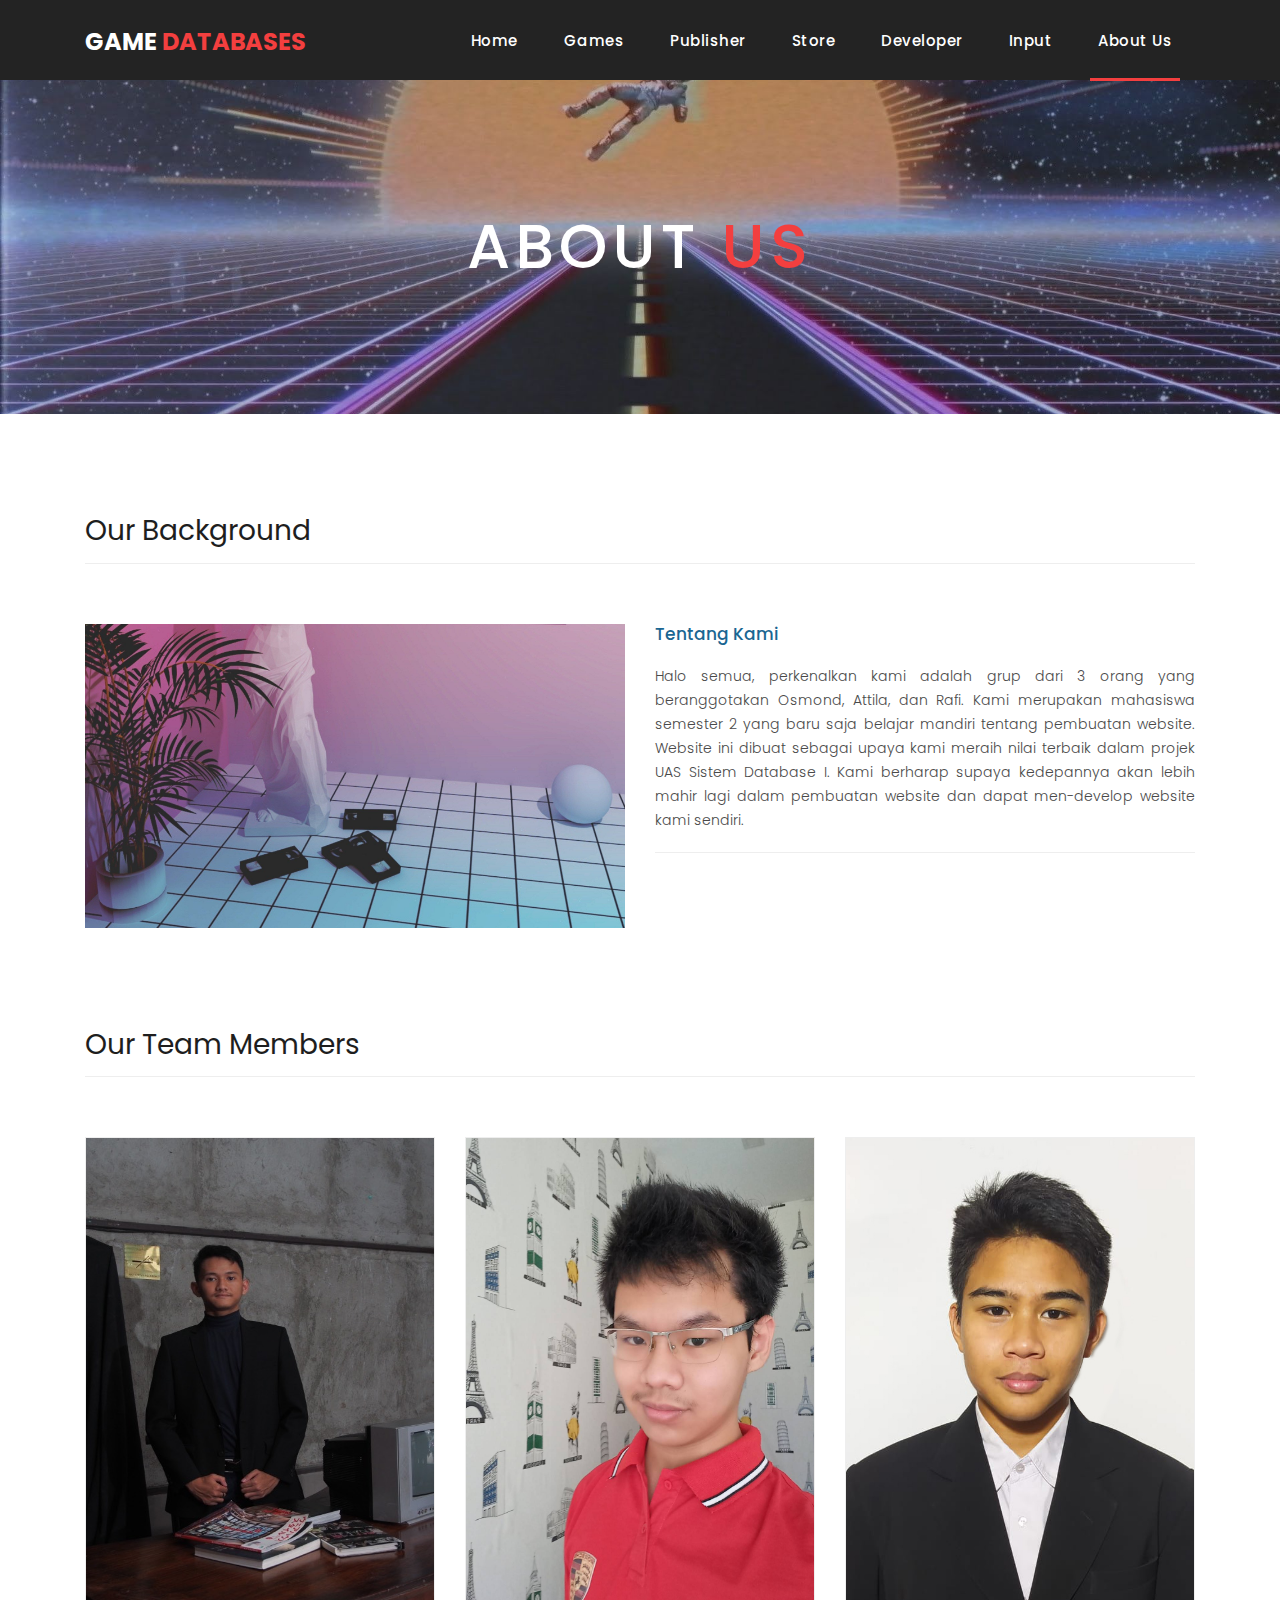
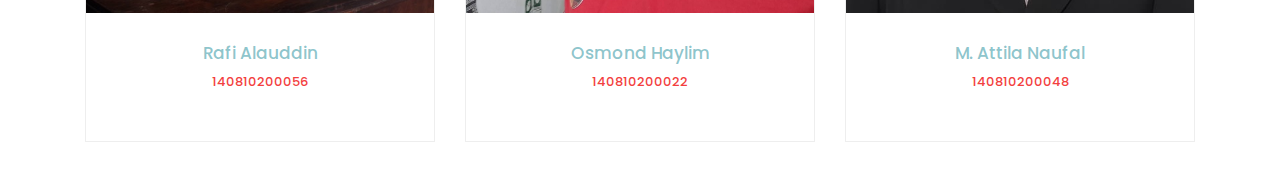
<file: about.html>
<!DOCTYPE html>
<html lang="en">

  <head>

    <meta charset="utf-8">
    <meta name="viewport" content="width=device-width, initial-scale=1, shrink-to-fit=no">
    <meta name="description" content="">
    <meta name="author" content="">
    <link href="https://fonts.googleapis.com/css?family=Poppins:100,200,300,400,500,600,700,800,900&display=swap" rel="stylesheet">

    <title>Game Databases</title>

    <!-- Bootstrap core CSS -->
    <link href="vendor/bootstrap/css/bootstrap.min.css" rel="stylesheet">
<!--

TemplateMo 546 Sixteen Clothing

https://templatemo.com/tm-546-sixteen-clothing

-->

    <!-- Additional CSS Files -->
    <link rel="stylesheet" href="assets/css/fontawesome.css">
    <link rel="stylesheet" href="assets/css/templatemo-sixteen.css">
    <link rel="stylesheet" href="assets/css/owl.css">

  </head>

  <body>

    <!-- ***** Preloader Start ***** -->
    <div id="preloader">
        <div class="jumper">
            <div></div>
            <div></div>
            <div></div>
        </div>
    </div>  
    <!-- ***** Preloader End ***** -->

    <!-- Header -->
    <header class="">
      <nav class="navbar navbar-expand-lg">
        <div class="container">
          <a class="navbar-brand" href="index.html"><h2>Game <em>Databases</em></h2></a>
          <button class="navbar-toggler" type="button" data-toggle="collapse" data-target="#navbarResponsive" aria-controls="navbarResponsive" aria-expanded="false" aria-label="Toggle navigation">
            <span class="navbar-toggler-icon"></span>
          </button>
          <div class="collapse navbar-collapse" id="navbarResponsive">
            <ul class="navbar-nav ml-auto">
              <li class="nav-item">
                <a class="nav-link" href="index.html">Home
                  <span class="sr-only">(current)</span>
                </a>
              </li> 
              <li class="nav-item">
                <a class="nav-link" href="games.html">Games</a>
              </li>
              <li class="nav-item">
                <a class="nav-link" href="publisher.html">Publisher</a>
              </li>
              <li class="nav-item">
                <a class="nav-link" href="store.html">Store</a>
              </li>
              <li class="nav-item">
                <a class="nav-link" href="developer.html">Developer</a>
              </li>
              <li class="nav-item">
                <a class="nav-link" href="input.html">Input</a>
              </li>
              <li class="nav-item active">
                <a class="nav-link" href="about.html">About Us</a>
              </li>
            </ul>
          </div>
        </div>
      </nav>
    </header>

    <!-- Page Content -->
    <div class="page-heading about-heading header-text">
      <div class="container">
        <div class="row">
          <div class="col-md-12">
            <div class="text-content">
              <h2>ABOUT <em>US</em></h2>
            </div>
          </div>
        </div>
      </div>
    </div>


    <div class="best-features about-features">
      <div class="container">
        <div class="row">
          <div class="col-md-12">
            <div class="section-heading">
              <h2>Our Background</h2>
            </div>
          </div>
          <div class="col-md-6">
            <div class="right-image">
              <img src="assets/images/feature-image.jpg" alt="">
            </div>
          </div>
          <div class="col-md-6">
            <div class="left-content">
              <h4>Tentang Kami</h4>
              <p>Halo semua, perkenalkan kami adalah grup dari 3 orang yang beranggotakan Osmond, Attila, dan Rafi. Kami merupakan mahasiswa semester 2 yang baru saja belajar mandiri tentang pembuatan website. Website ini dibuat sebagai upaya kami meraih nilai terbaik dalam projek UAS Sistem Database I. Kami berharap supaya kedepannya akan lebih mahir lagi dalam pembuatan website dan dapat men-develop website kami sendiri.</p>
            </div>
          </div>
        </div>
      </div>
    </div>

    
    <div class="team-members">
      <div class="container">
        <div class="row">
          <div class="col-md-12">
            <div class="section-heading">
              <h2>Our Team Members</h2>
            </div>
          </div>
          <div class="col-md-4">
            <div class="team-member">
              <div class="thumb-container">
                <img src="assets/images/rafi.jpg" alt="">
                <div class="hover-effect">
                  <div class="hover-content">
                    <ul class="social-icons">
                      <li><a href="https://www.instagram.com/rafi_alauddin/"><i class="fa fa-instagram"></i></a></li>
                      <li><a href="https://www.linkedin.com/in/rafi-alauddin-8b1017210/"><i class="fa fa-linkedin"></i></a></li>

                    </ul>
                  </div>
                </div>
              </div>
              <div class="down-content">
                <h4>Rafi Alauddin</h4>
                <span>140810200056</span>
              </div>
            </div>
          </div>
          <div class="col-md-4">
            <div class="team-member">
              <div class="thumb-container">
                <img src="assets/images/osmond.jpg" alt="">
                <div class="hover-effect">
                  <div class="hover-content">
                    <ul class="social-icons">
                      <li><a href="https://www.instagram.com/osmondosmond2/"><i class="fa fa-instagram"></i></a></li>
                      <li><a href="https://www.linkedin.com/in/osmond-haylim-7890881aa/"><i class="fa fa-linkedin"></i></a></li>

                    </ul>
                  </div>
                </div>
              </div>
              <div class="down-content">
                <h4>Osmond Haylim</h4>
                <span>140810200022</span>
              </div>
            </div>
          </div>
          <div class="col-md-4">
            <div class="team-member">
              <div class="thumb-container">
                <img src="assets/images/attila.jpg" alt="">
                <div class="hover-effect">
                  <div class="hover-content">
                    <ul class="social-icons">
                      <li><a href="https://www.instagram.com/attilanfl/"><i class="fa fa-instagram"></i></a></li>
                      <li><a href="https://www.linkedin.com/in/muhammad-attila-an-naufal-a367291b6/"><i class="fa fa-linkedin"></i></a></li>

                    </ul>
                  </div>
                </div>
              </div>
              <div class="down-content">
                <h4>M. Attila Naufal</h4>
                <span>140810200048</span>
              </div>
            </div>
          </div>
        </div>
      </div>
    </div>



    <!-- Bootstrap core JavaScript -->
    <script src="vendor/jquery/jquery.min.js"></script>
    <script src="vendor/bootstrap/js/bootstrap.bundle.min.js"></script>


    <!-- Additional Scripts -->
    <script src="assets/js/custom.js"></script>
    <script src="assets/js/owl.js"></script>
    <script src="assets/js/slick.js"></script>
    <script src="assets/js/isotope.js"></script>
    <script src="assets/js/accordions.js"></script>


    <script language = "text/Javascript"> 
      cleared[0] = cleared[1] = cleared[2] = 0; //set a cleared flag for each field
      function clearField(t){                   //declaring the array outside of the
      if(! cleared[t.id]){                      // function makes it static and global
          cleared[t.id] = 1;  // you could use true and false, but that's more typing
          t.value='';         // with more chance of typos
          t.style.color='#fff';
          }
      }
    </script>


  </body>

</html>
</file>
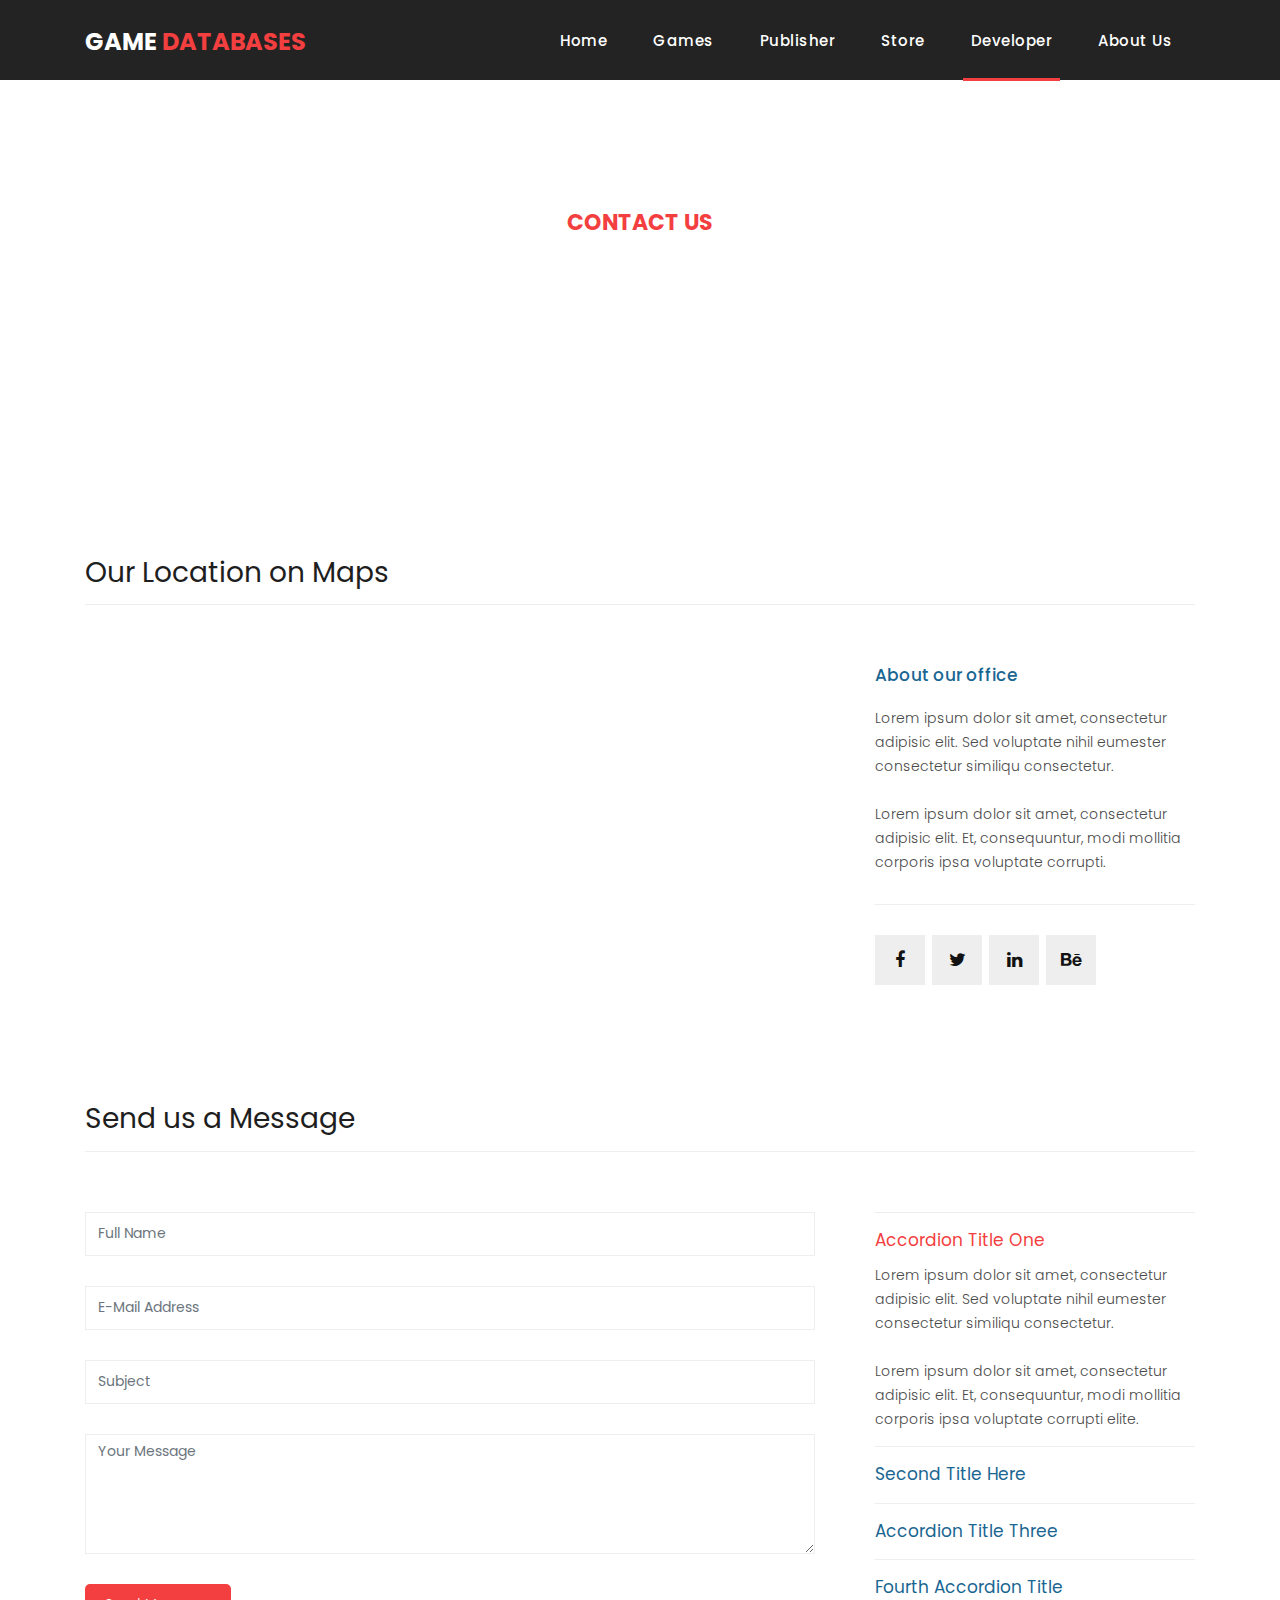
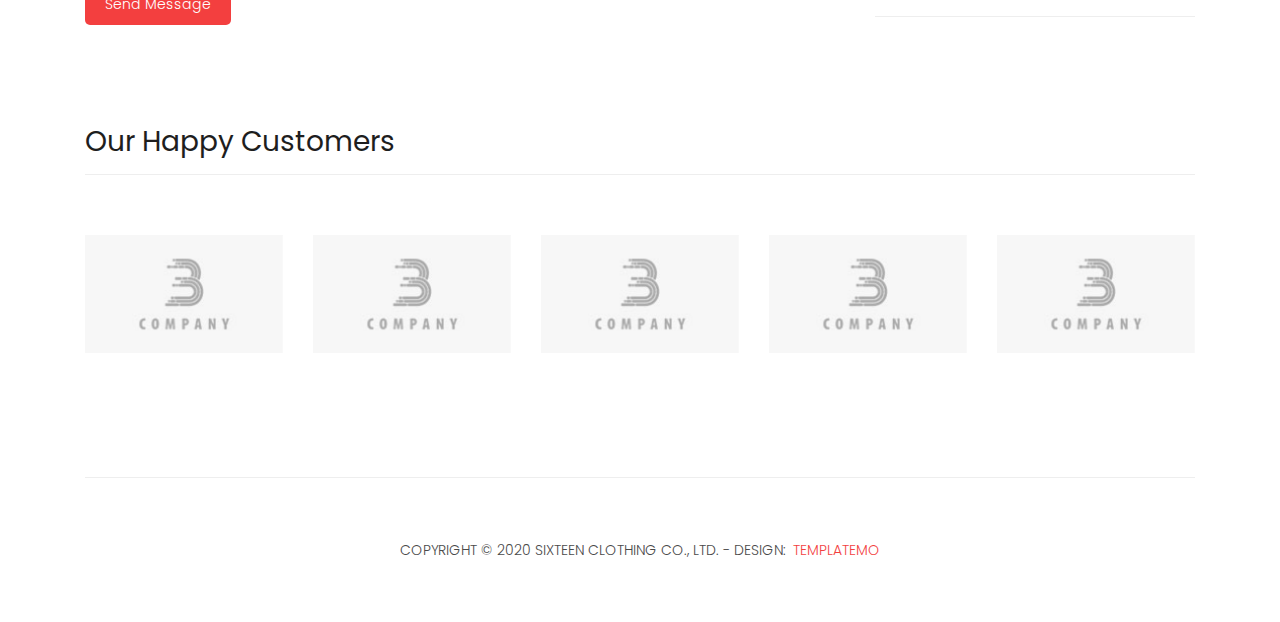
<file: contact.html>
<!DOCTYPE html>
<html lang="en">

  <head>

    <meta charset="utf-8">
    <meta name="viewport" content="width=device-width, initial-scale=1, shrink-to-fit=no">
    <meta name="description" content="">
    <meta name="author" content="">
    <link href="https://fonts.googleapis.com/css?family=Poppins:100,200,300,400,500,600,700,800,900&display=swap" rel="stylesheet">

    <title>Game Databases</title>

    <!-- Bootstrap core CSS -->
    <link href="vendor/bootstrap/css/bootstrap.min.css" rel="stylesheet">
<!--

TemplateMo 546 Sixteen Clothing

https://templatemo.com/tm-546-sixteen-clothing

-->

    <!-- Additional CSS Files -->
    <link rel="stylesheet" href="assets/css/fontawesome.css">
    <link rel="stylesheet" href="assets/css/templatemo-sixteen.css">
    <link rel="stylesheet" href="assets/css/owl.css">

  </head>

  <body>

    <!-- ***** Preloader Start ***** -->
    <div id="preloader">
        <div class="jumper">
            <div></div>
            <div></div>
            <div></div>
        </div>
    </div>  
    <!-- ***** Preloader End ***** -->

    <!-- Header -->
    <header class="">
      <nav class="navbar navbar-expand-lg">
        <div class="container">
          <a class="navbar-brand" href="index.html"><h2>Game <em>Databases</em></h2></a>
          <button class="navbar-toggler" type="button" data-toggle="collapse" data-target="#navbarResponsive" aria-controls="navbarResponsive" aria-expanded="false" aria-label="Toggle navigation">
            <span class="navbar-toggler-icon"></span>
          </button>
          <div class="collapse navbar-collapse" id="navbarResponsive">
            <ul class="navbar-nav ml-auto">
              <li class="nav-item">
                <a class="nav-link" href="index.html">Home
                  <span class="sr-only">(current)</span>
                </a>
              </li> 
              <li class="nav-item">
                <a class="nav-link" href="games.html">Games</a>
              </li>
              <li class="nav-item">
                <a class="nav-link" href="games.html">Publisher</a>
              </li>
              <li class="nav-item">
                <a class="nav-link" href="games.html">Store</a>
              </li>
              <li class="nav-item active">
                <a class="nav-link" href="contact.html">Developer</a>
              </li>
              <li class="nav-item">
                <a class="nav-link" href="about.html">About Us</a>
              </li>
            </ul>
          </div>
        </div>
      </nav>
    </header>

    <!-- Page Content -->
    <div class="page-heading contact-heading header-text">
      <div class="container">
        <div class="row">
          <div class="col-md-12">
            <div class="text-content">
              <h4>contact us</h4>
              <h2>let’s get in touch</h2>
            </div>
          </div>
        </div>
      </div>
    </div>


    <div class="find-us">
      <div class="container">
        <div class="row">
          <div class="col-md-12">
            <div class="section-heading">
              <h2>Our Location on Maps</h2>
            </div>
          </div>
          <div class="col-md-8">
<!-- How to change your own map point
	1. Go to Google Maps
	2. Click on your location point
	3. Click "Share" and choose "Embed map" tab
	4. Copy only URL and paste it within the src="" field below
-->
            <div id="map">
              <iframe src="https://maps.google.com/maps?q=Av.+L%C3%BAcio+Costa,+Rio+de+Janeiro+-+RJ,+Brazil&t=&z=13&ie=UTF8&iwloc=&output=embed" width="100%" height="330px" frameborder="0" style="border:0" allowfullscreen></iframe>
            </div>
          </div>
          <div class="col-md-4">
            <div class="left-content">
              <h4>About our office</h4>
              <p>Lorem ipsum dolor sit amet, consectetur adipisic elit. Sed voluptate nihil eumester consectetur similiqu consectetur.<br><br>Lorem ipsum dolor sit amet, consectetur adipisic elit. Et, consequuntur, modi mollitia corporis ipsa voluptate corrupti.</p>
              <ul class="social-icons">
                <li><a href="#"><i class="fa fa-facebook"></i></a></li>
                <li><a href="#"><i class="fa fa-twitter"></i></a></li>
                <li><a href="#"><i class="fa fa-linkedin"></i></a></li>
                <li><a href="#"><i class="fa fa-behance"></i></a></li>
              </ul>
            </div>
          </div>
        </div>
      </div>
    </div>

    
    <div class="send-message">
      <div class="container">
        <div class="row">
          <div class="col-md-12">
            <div class="section-heading">
              <h2>Send us a Message</h2>
            </div>
          </div>
          <div class="col-md-8">
            <div class="contact-form">
              <form id="contact" action="" method="post">
                <div class="row">
                  <div class="col-lg-12 col-md-12 col-sm-12">
                    <fieldset>
                      <input name="name" type="text" class="form-control" id="name" placeholder="Full Name" required="">
                    </fieldset>
                  </div>
                  <div class="col-lg-12 col-md-12 col-sm-12">
                    <fieldset>
                      <input name="email" type="text" class="form-control" id="email" placeholder="E-Mail Address" required="">
                    </fieldset>
                  </div>
                  <div class="col-lg-12 col-md-12 col-sm-12">
                    <fieldset>
                      <input name="subject" type="text" class="form-control" id="subject" placeholder="Subject" required="">
                    </fieldset>
                  </div>
                  <div class="col-lg-12">
                    <fieldset>
                      <textarea name="message" rows="6" class="form-control" id="message" placeholder="Your Message" required=""></textarea>
                    </fieldset>
                  </div>
                  <div class="col-lg-12">
                    <fieldset>
                      <button type="submit" id="form-submit" class="filled-button">Send Message</button>
                    </fieldset>
                  </div>
                </div>
              </form>
            </div>
          </div>
          <div class="col-md-4">
            <ul class="accordion">
              <li>
                  <a>Accordion Title One</a>
                  <div class="content">
                      <p>Lorem ipsum dolor sit amet, consectetur adipisic elit. Sed voluptate nihil eumester consectetur similiqu consectetur.<br><br>Lorem ipsum dolor sit amet, consectetur adipisic elit. Et, consequuntur, modi mollitia corporis ipsa voluptate corrupti elite.</p>
                  </div>
              </li>
              <li>
                  <a>Second Title Here</a>
                  <div class="content">
                      <p>Lorem ipsum dolor sit amet, consectetur adipisic elit. Sed voluptate nihil eumester consectetur similiqu consectetur.<br><br>Lorem ipsum dolor sit amet, consectetur adipisic elit. Et, consequuntur, modi mollitia corporis ipsa voluptate corrupti elite.</p>
                  </div>
              </li>
              <li>
                  <a>Accordion Title Three</a>
                  <div class="content">
                      <p>Lorem ipsum dolor sit amet, consectetur adipisic elit. Sed voluptate nihil eumester consectetur similiqu consectetur.<br><br>Lorem ipsum dolor sit amet, consectetur adipisic elit. Et, consequuntur, modi mollitia corporis ipsa voluptate corrupti elite.</p>
                  </div>
              </li>
              <li>
                  <a>Fourth Accordion Title</a>
                  <div class="content">
                      <p>Lorem ipsum dolor sit amet, consectetur adipisic elit. Sed voluptate nihil eumester consectetur similiqu consectetur.<br><br>Lorem ipsum dolor sit amet, consectetur adipisic elit. Et, consequuntur, modi mollitia corporis ipsa voluptate corrupti elite.</p>
                  </div>
              </li>
            </ul>
          </div>
        </div>
      </div>
    </div>

    <div class="happy-clients">
      <div class="container">
        <div class="row">
          <div class="col-md-12">
            <div class="section-heading">
              <h2>Our Happy Customers</h2>
            </div>
          </div>
          <div class="col-md-12">
            <div class="owl-clients owl-carousel">
              <div class="client-item">
                <img src="assets/images/client-01.png" alt="1">
              </div>
              
              <div class="client-item">
                <img src="assets/images/client-01.png" alt="2">
              </div>
              
              <div class="client-item">
                <img src="assets/images/client-01.png" alt="3">
              </div>
              
              <div class="client-item">
                <img src="assets/images/client-01.png" alt="4">
              </div>
              
              <div class="client-item">
                <img src="assets/images/client-01.png" alt="5">
              </div>
              
              <div class="client-item">
                <img src="assets/images/client-01.png" alt="6">
              </div>
            </div>
          </div>
        </div>
      </div>
    </div>

    
    <footer>
      <div class="container">
        <div class="row">
          <div class="col-md-12">
            <div class="inner-content">
              <p>Copyright &copy; 2020 Sixteen Clothing Co., Ltd.
            
            - Design: <a rel="nofollow noopener" href="https://templatemo.com" target="_blank">TemplateMo</a></p>
            </div>
          </div>
        </div>
      </div>
    </footer>


    <!-- Bootstrap core JavaScript -->
    <script src="vendor/jquery/jquery.min.js"></script>
    <script src="vendor/bootstrap/js/bootstrap.bundle.min.js"></script>


    <!-- Additional Scripts -->
    <script src="assets/js/custom.js"></script>
    <script src="assets/js/owl.js"></script>
    <script src="assets/js/slick.js"></script>
    <script src="assets/js/isotope.js"></script>
    <script src="assets/js/accordions.js"></script>


    <script language = "text/Javascript"> 
      cleared[0] = cleared[1] = cleared[2] = 0; //set a cleared flag for each field
      function clearField(t){                   //declaring the array outside of the
      if(! cleared[t.id]){                      // function makes it static and global
          cleared[t.id] = 1;  // you could use true and false, but that's more typing
          t.value='';         // with more chance of typos
          t.style.color='#fff';
          }
      }
    </script>


  </body>

</html>
</file>
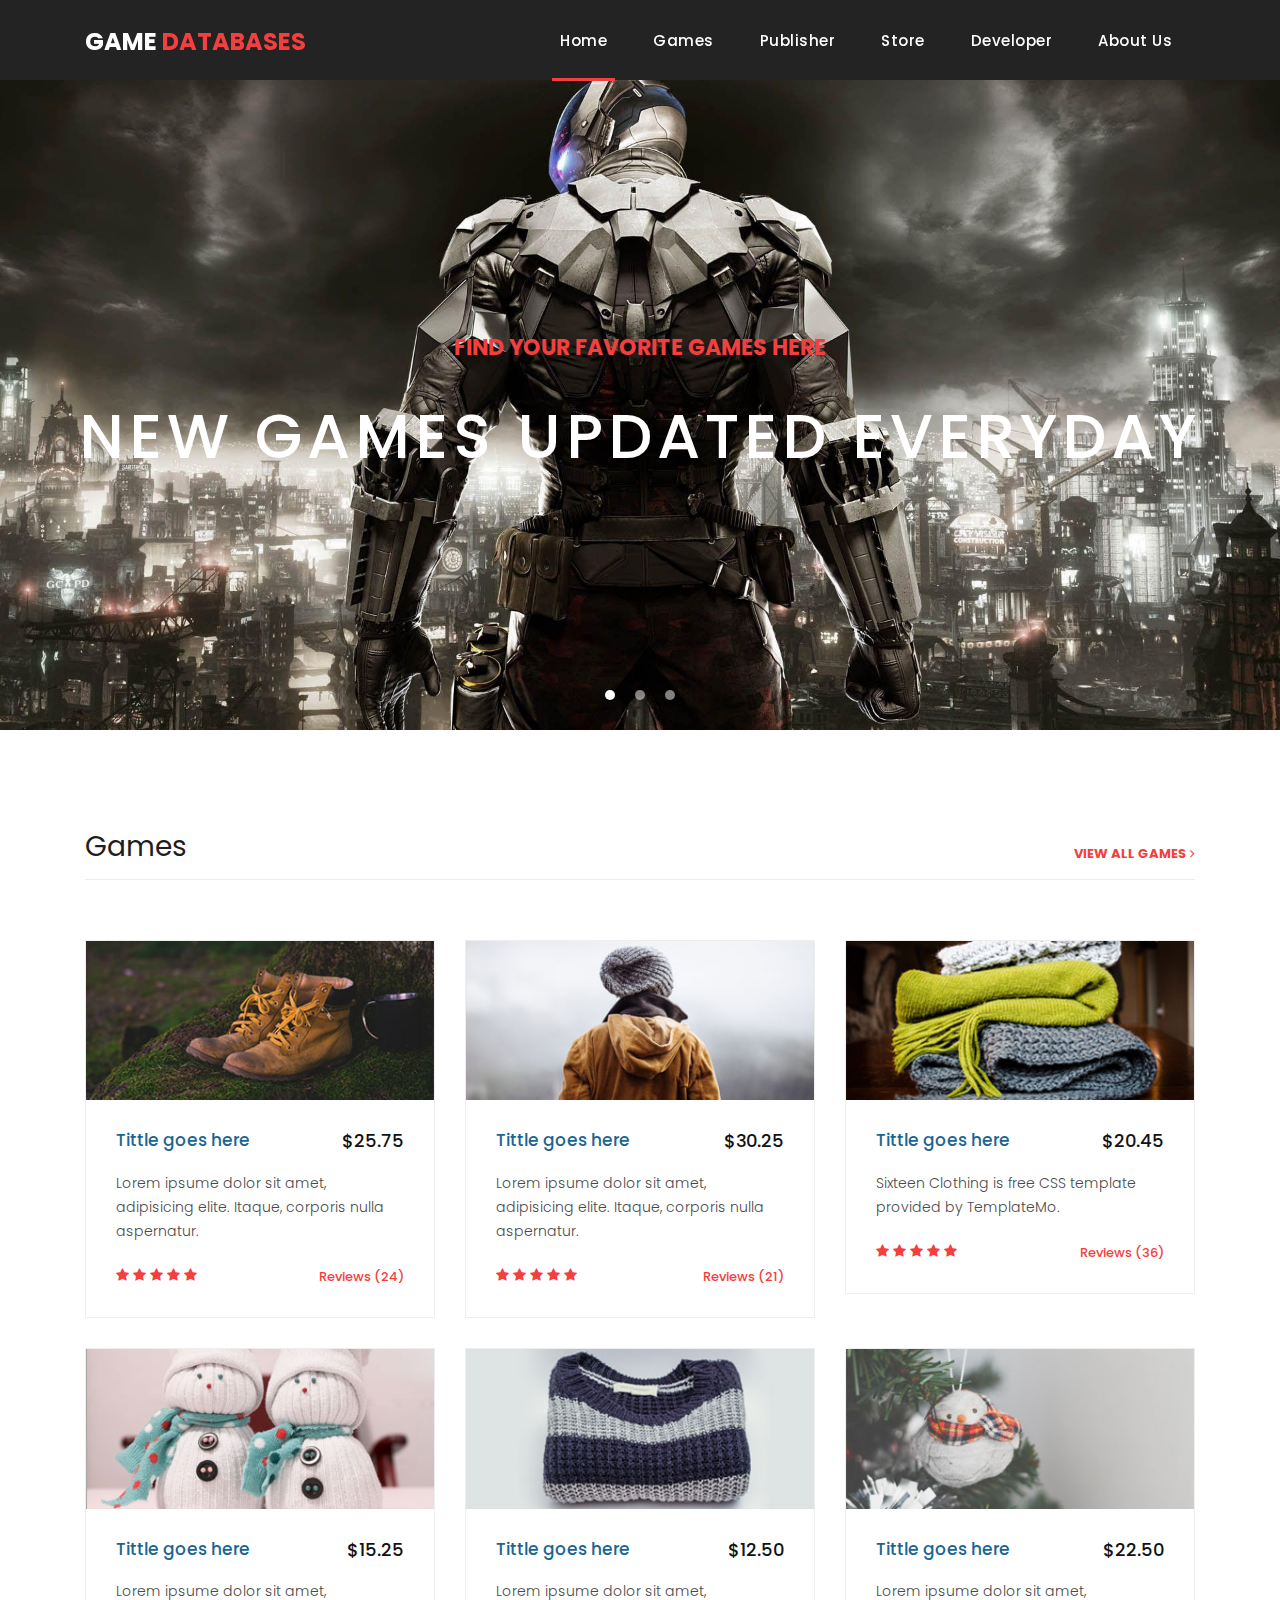
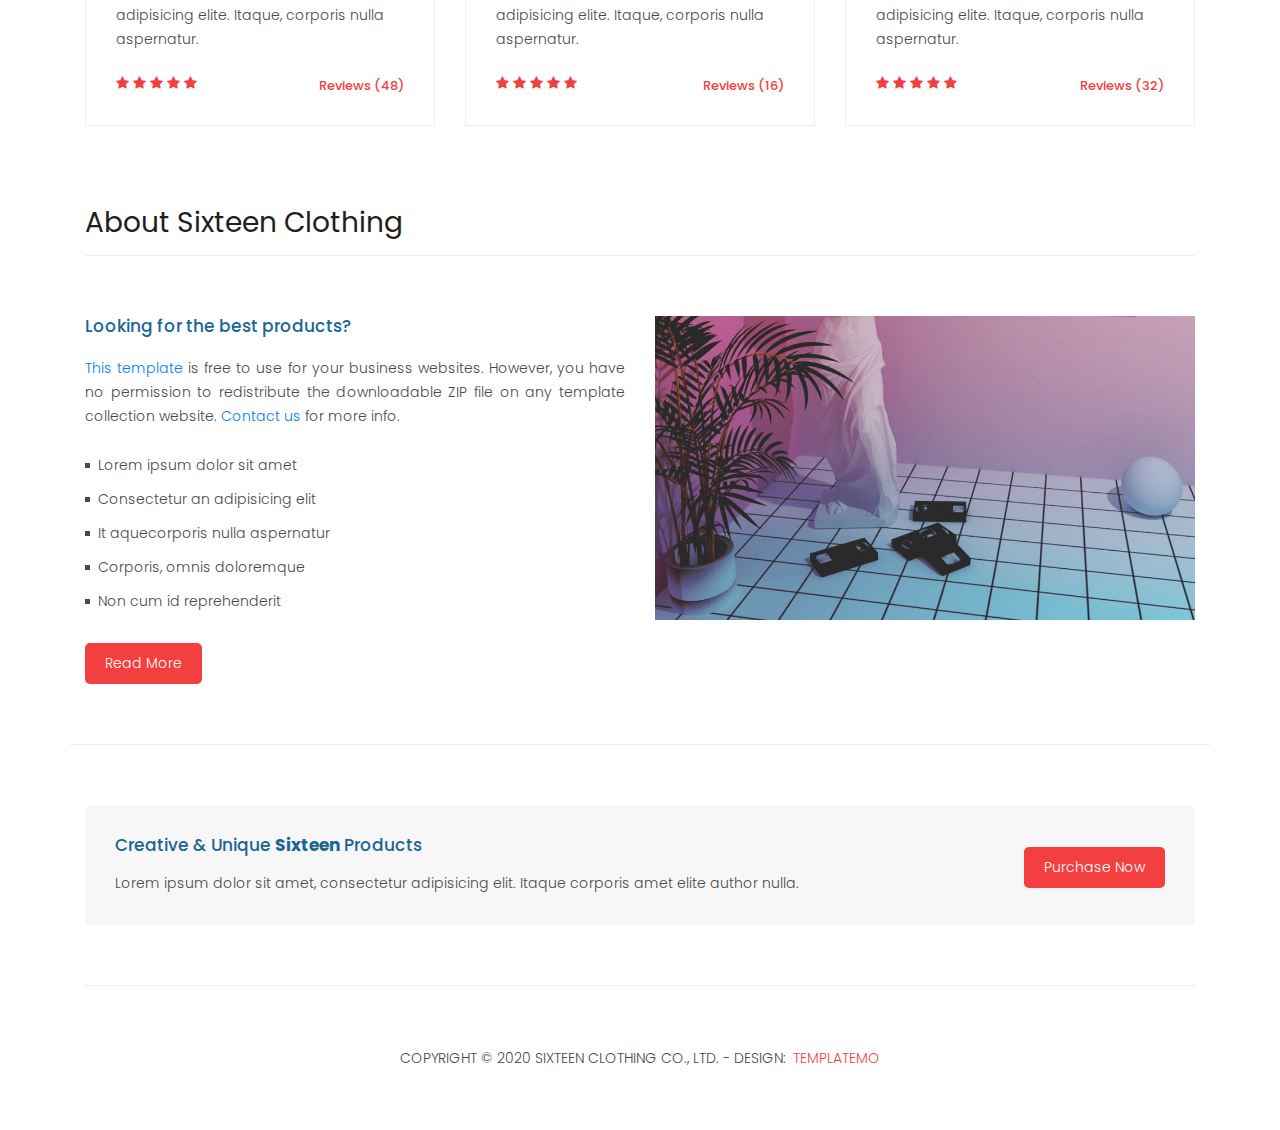
<file: index1.html>
<!DOCTYPE html>
<html lang="en">

  <head>

    <meta charset="utf-8">
    <meta name="viewport" content="width=device-width, initial-scale=1, shrink-to-fit=no">
    <meta name="description" content="">
    <meta name="author" content="">
    <link href="https://fonts.googleapis.com/css?family=Poppins:100,200,300,400,500,600,700,800,900&display=swap" rel="stylesheet">

    <title>Sixteen Clothing HTML Template</title>

    <!-- Bootstrap core CSS -->
    <link href="vendor/bootstrap/css/bootstrap.min.css" rel="stylesheet">
<!--

TemplateMo 546 Sixteen Clothing

https://templatemo.com/tm-546-sixteen-clothing

-->

    <!-- Additional CSS Files -->
    <link rel="stylesheet" href="assets/css/fontawesome.css">
    <link rel="stylesheet" href="assets/css/templatemo-sixteen.css">
    <link rel="stylesheet" href="assets/css/owl.css">

  </head>

  <body>

    <!-- ***** Preloader Start ***** -->
    <div id="preloader">
        <div class="jumper">
            <div></div>
            <div></div>
            <div></div>
        </div>
    </div>  
    <!-- ***** Preloader End ***** -->

    <!-- Header -->
    <header class="">
      <nav class="navbar navbar-expand-lg">
        <div class="container">
          <a class="navbar-brand" href="index.html"><h2>Game <em>Databases</em></h2></a>
          <button class="navbar-toggler" type="button" data-toggle="collapse" data-target="#navbarResponsive" aria-controls="navbarResponsive" aria-expanded="false" aria-label="Toggle navigation">
            <span class="navbar-toggler-icon"></span>
          </button>
          <div class="collapse navbar-collapse" id="navbarResponsive">
            <ul class="navbar-nav ml-auto">
              <li class="nav-item active">
                <a class="nav-link" href="index.html">Home
                  <span class="sr-only">(current)</span>
                </a>
              </li> 
              <li class="nav-item">
                <a class="nav-link" href="games.html">Games</a>
              </li>
              <li class="nav-item">
                <a class="nav-link" href="games.html">Publisher</a>
              </li>
              <li class="nav-item">
                <a class="nav-link" href="games.html">Store</a>
              </li>
              <li class="nav-item">
                <a class="nav-link" href="contact.html">Developer</a>
              </li>
              <li class="nav-item">
                <a class="nav-link" href="about.html">About Us</a>
              </li>
            </ul>
          </div>
        </div>
      </nav>
    </header>

    <!-- Page Content -->
    <!-- Banner Starts Here -->
    <div class="banner header-text">
      <div class="owl-banner owl-carousel">
        <div class="banner-item-01">
          <div class="text-content">
            <h4>Find Your Favorite Games Here</h4>
            <br>
            <h2>New Games Updated Everyday</h2>
          </div>
        </div>
        <div class="banner-item-02">
          <div class="text-content">
            <h4>Flash Deals</h4>
            <h2>Get your best products</h2>
          </div>
        </div>
        <div class="banner-item-03">
          <div class="text-content">
            <h4>Last Minute</h4>
            <h2>Grab last minute deals</h2>
          </div>
        </div>
      </div>
    </div>
    <!-- Banner Ends Here -->

    <div class="latest-products">
      <div class="container">
        <div class="row">
          <div class="col-md-12">
            <div class="section-heading">
              <h2>Games</h2>
              <a href="games.html">view all games <i class="fa fa-angle-right"></i></a>
            </div>
          </div>
          <div class="col-md-4">
            <div class="product-item">
              <a href="#"><img src="assets/images/product_01.jpg" alt=""></a>
              <div class="down-content">
                <a href="#"><h4>Tittle goes here</h4></a>
                <h6>$25.75</h6>
                <p>Lorem ipsume dolor sit amet, adipisicing elite. Itaque, corporis nulla aspernatur.</p>
                <ul class="stars">
                  <li><i class="fa fa-star"></i></li>
                  <li><i class="fa fa-star"></i></li>
                  <li><i class="fa fa-star"></i></li>
                  <li><i class="fa fa-star"></i></li>
                  <li><i class="fa fa-star"></i></li>
                </ul>
                <span>Reviews (24)</span>
              </div>
            </div>
          </div>
          <div class="col-md-4">
            <div class="product-item">
              <a href="#"><img src="assets/images/product_02.jpg" alt=""></a>
              <div class="down-content">
                <a href="#"><h4>Tittle goes here</h4></a>
                <h6>$30.25</h6>
                <p>Lorem ipsume dolor sit amet, adipisicing elite. Itaque, corporis nulla aspernatur.</p>
                <ul class="stars">
                  <li><i class="fa fa-star"></i></li>
                  <li><i class="fa fa-star"></i></li>
                  <li><i class="fa fa-star"></i></li>
                  <li><i class="fa fa-star"></i></li>
                  <li><i class="fa fa-star"></i></li>
                </ul>
                <span>Reviews (21)</span>
              </div>
            </div>
          </div>
          <div class="col-md-4">
            <div class="product-item">
              <a href="#"><img src="assets/images/product_03.jpg" alt=""></a>
              <div class="down-content">
                <a href="#"><h4>Tittle goes here</h4></a>
                <h6>$20.45</h6>
                <p>Sixteen Clothing is free CSS template provided by TemplateMo.</p>
                <ul class="stars">
                  <li><i class="fa fa-star"></i></li>
                  <li><i class="fa fa-star"></i></li>
                  <li><i class="fa fa-star"></i></li>
                  <li><i class="fa fa-star"></i></li>
                  <li><i class="fa fa-star"></i></li>
                </ul>
                <span>Reviews (36)</span>
              </div>
            </div>
          </div>
          <div class="col-md-4">
            <div class="product-item">
              <a href="#"><img src="assets/images/product_04.jpg" alt=""></a>
              <div class="down-content">
                <a href="#"><h4>Tittle goes here</h4></a>
                <h6>$15.25</h6>
                <p>Lorem ipsume dolor sit amet, adipisicing elite. Itaque, corporis nulla aspernatur.</p>
                <ul class="stars">
                  <li><i class="fa fa-star"></i></li>
                  <li><i class="fa fa-star"></i></li>
                  <li><i class="fa fa-star"></i></li>
                  <li><i class="fa fa-star"></i></li>
                  <li><i class="fa fa-star"></i></li>
                </ul>
                <span>Reviews (48)</span>
              </div>
            </div>
          </div>
          <div class="col-md-4">
            <div class="product-item">
              <a href="#"><img src="assets/images/product_05.jpg" alt=""></a>
              <div class="down-content">
                <a href="#"><h4>Tittle goes here</h4></a>
                <h6>$12.50</h6>
                <p>Lorem ipsume dolor sit amet, adipisicing elite. Itaque, corporis nulla aspernatur.</p>
                <ul class="stars">
                  <li><i class="fa fa-star"></i></li>
                  <li><i class="fa fa-star"></i></li>
                  <li><i class="fa fa-star"></i></li>
                  <li><i class="fa fa-star"></i></li>
                  <li><i class="fa fa-star"></i></li>
                </ul>
                <span>Reviews (16)</span>
              </div>
            </div>
          </div>
          <div class="col-md-4">
            <div class="product-item">
              <a href="#"><img src="assets/images/product_06.jpg" alt=""></a>
              <div class="down-content">
                <a href="#"><h4>Tittle goes here</h4></a>
                <h6>$22.50</h6>
                <p>Lorem ipsume dolor sit amet, adipisicing elite. Itaque, corporis nulla aspernatur.</p>
                <ul class="stars">
                  <li><i class="fa fa-star"></i></li>
                  <li><i class="fa fa-star"></i></li>
                  <li><i class="fa fa-star"></i></li>
                  <li><i class="fa fa-star"></i></li>
                  <li><i class="fa fa-star"></i></li>
                </ul>
                <span>Reviews (32)</span>
              </div>
            </div>
          </div>
        </div>
      </div>
    </div>

    <div class="best-features">
      <div class="container">
        <div class="row">
          <div class="col-md-12">
            <div class="section-heading">
              <h2>About Sixteen Clothing</h2>
            </div>
          </div>
          <div class="col-md-6">
            <div class="left-content">
              <h4>Looking for the best products?</h4>
              <p><a rel="nofollow" href="https://templatemo.com/tm-546-sixteen-clothing" target="_parent">This template</a> is free to use for your business websites. However, you have no permission to redistribute the downloadable ZIP file on any template collection website. <a rel="nofollow" href="https://templatemo.com/contact">Contact us</a> for more info.</p>
              <ul class="featured-list">
                <li><a href="#">Lorem ipsum dolor sit amet</a></li>
                <li><a href="#">Consectetur an adipisicing elit</a></li>
                <li><a href="#">It aquecorporis nulla aspernatur</a></li>
                <li><a href="#">Corporis, omnis doloremque</a></li>
                <li><a href="#">Non cum id reprehenderit</a></li>
              </ul>
              <a href="about.html" class="filled-button">Read More</a>
            </div>
          </div>
          <div class="col-md-6">
            <div class="right-image">
              <img src="assets/images/feature-image.jpg" alt="">
            </div>
          </div>
        </div>
      </div>
    </div>


    <div class="call-to-action">
      <div class="container">
        <div class="row">
          <div class="col-md-12">
            <div class="inner-content">
              <div class="row">
                <div class="col-md-8">
                  <h4>Creative &amp; Unique <em>Sixteen</em> Products</h4>
                  <p>Lorem ipsum dolor sit amet, consectetur adipisicing elit. Itaque corporis amet elite author nulla.</p>
                </div>
                <div class="col-md-4">
                  <a href="#" class="filled-button">Purchase Now</a>
                </div>
              </div>
            </div>
          </div>
        </div>
      </div>
    </div>

    
    <footer>
      <div class="container">
        <div class="row">
          <div class="col-md-12">
            <div class="inner-content">
              <p>Copyright &copy; 2020 Sixteen Clothing Co., Ltd.
            
            - Design: <a rel="nofollow noopener" href="https://templatemo.com" target="_blank">TemplateMo</a></p>
            </div>
          </div>
        </div>
      </div>
    </footer>


    <!-- Bootstrap core JavaScript -->
    <script src="vendor/jquery/jquery.min.js"></script>
    <script src="vendor/bootstrap/js/bootstrap.bundle.min.js"></script>


    <!-- Additional Scripts -->
    <script src="assets/js/custom.js"></script>
    <script src="assets/js/owl.js"></script>
    <script src="assets/js/slick.js"></script>
    <script src="assets/js/isotope.js"></script>
    <script src="assets/js/accordions.js"></script>


    <script language = "text/Javascript"> 
      cleared[0] = cleared[1] = cleared[2] = 0; //set a cleared flag for each field
      function clearField(t){                   //declaring the array outside of the
      if(! cleared[t.id]){                      // function makes it static and global
          cleared[t.id] = 1;  // you could use true and false, but that's more typing
          t.value='';         // with more chance of typos
          t.style.color='#fff';
          }
      }
    </script>


  </body>

</html>
</file>
<file: assets/css/templatemo-sixteen.css>
/*

TemplateMo 546 Sixteen Clothing

https://templatemo.com/tm-546-sixteen-clothing

*/
body {
  font-family: 'Poppins', sans-serif;
  overflow-x: hidden;
  text-rendering: optimizeLegibility;
  -webkit-font-smoothing: antialiased;
  -moz-osx-font-smoothing: grayscale;
}
p {
	margin-bottom: 0px;
	font-size: 14px;
	font-weight: 300;
	color: #4a4a4a;
	line-height: 24px;
}
a {
	text-decoration: none!important;
}
ul {
	padding: 0;
	margin: 0;
	list-style: none;
}

h1,h2,h3,h4,h5,h6 {
	margin: 0px;
}

ul.social-icons li {
	display: inline-block;
	margin-right: 3px;
}

ul.social-icons li:last-child {
	margin-right: 0px;
}

ul.social-icons li a {
	width: 50px;
	height: 50px;
	display: inline-block;
	line-height: 50px;
	background-color: #eee;
	color: #121212;
	font-size: 18px;
	text-align: center;
	transition: all .3s;
}

ul.social-icons li a:hover {
	background-color: #f33f3f;
	color: #fff;
}

a.filled-button {
	background-color: #f33f3f;
	color: #fff;
	font-size: 14px;
	text-transform: capitalize;
	font-weight: 300;
	padding: 10px 20px;
	border-radius: 5px;
	display: inline-block;
	transition: all 0.3s;
}

a.filled-button:hover {
	background-color: #121212;
	color: #fff;
}

.section-heading {
	text-align: left;
	margin-bottom: 60px;
	border-bottom: 1px solid #eee;
}

.section-heading h2 {
	font-size: 28px;
	font-weight: 400;
	color: #1e1e1e;
	margin-bottom: 15px;
}

.products-heading {
	background-image: url(../images/products-heading.jpg);
	
}

.developer-heading {
	background-image: url(../images/developer-heading.jpg);
}

.publisher-heading {
	background-image: url(../images/publisher-heading.jpg);
}

.store-heading {
	background-image: url(../images/store-heading.jpg);
}

.about-heading {
	background-image: url(../images/about-heading.jpg);
}

.input-heading {
	background-image: url(../images/input-heading.jpg);
}

.page-heading {
	padding: 210px 0px 130px 0px;
	text-align: center;
	background-position: center center;
	background-repeat: no-repeat;
	background-size: cover;
}

.page-heading .text-content h4 {
	color: #f33f3f;
	font-size: 22px;
	text-transform: uppercase;
	font-weight: 700;
	margin-bottom: 15px;
}
.page-heading .text-content h5{
	color: #f33f3fe0;
	font-size: 62px;
	text-transform: uppercase;
	letter-spacing: 5px;
}

.page-heading .text-content h2 {
	color: #fff;
	font-size: 62px;
	text-transform: uppercase;
	letter-spacing: 5px;
}

.page-heading .text-content h3 {
	color: rgb(255, 255, 255);
	font-size: 32px;
	text-transform: uppercase;
	letter-spacing: 5px;
	margin-top: 75px;
}

#preloader {
  overflow: hidden;
  background: #f33f3f;
  left: 0;
  right: 0;
  top: 0;
  bottom: 0;
  position: fixed;
  z-index: 9999999;
  color: #fff;
}

#preloader .jumper {
  left: 0;
  top: 0;
  right: 0;
  bottom: 0;
  display: block;
  position: absolute;
  margin: auto;
  width: 50px;
  height: 50px;
}

#preloader .jumper > div {
  background-color: #fff;
  width: 10px;
  height: 10px;
  border-radius: 100%;
  -webkit-animation-fill-mode: both;
  animation-fill-mode: both;
  position: absolute;
  opacity: 0;
  width: 50px;
  height: 50px;
  -webkit-animation: jumper 1s 0s linear infinite;
  animation: jumper 1s 0s linear infinite;
}

#preloader .jumper > div:nth-child(2) {
  -webkit-animation-delay: 0.33333s;
  animation-delay: 0.33333s;
}

#preloader .jumper > div:nth-child(3) {
  -webkit-animation-delay: 0.66666s;
  animation-delay: 0.66666s;
}

@-webkit-keyframes jumper {
  0% {
    opacity: 0;
    -webkit-transform: scale(0);
    transform: scale(0);
  }
  5% {
    opacity: 1;
  }
  100% {
    -webkit-transform: scale(1);
    transform: scale(1);
    opacity: 0;
  }
}

@keyframes jumper {
  0% {
    opacity: 0;
    -webkit-transform: scale(0);
    transform: scale(0);
  }
  5% {
    opacity: 1;
  }
  100% {
    opacity: 0;
  }
}


/* Header Style */
header {
	position: absolute;
	z-index: 99999;
	width: 100%;
	height: 80px;
	background-color: #232323;
	-webkit-transition: all 0.3s ease-in-out 0s;
    -moz-transition: all 0.3s ease-in-out 0s;
    -o-transition: all 0.3s ease-in-out 0s;
    transition: all 0.3s ease-in-out 0s;
}
header .navbar {
	padding: 17px 0px;
}
.background-header .navbar {
	padding: 17px 0px;
}
.background-header {
	top: 0;
	position: fixed;
	background-color: #fff!important;
	box-shadow: 0px 1px 10px rgba(0,0,0,0.1);
}
.background-header .navbar-brand h2 {
	color: #121212!important;
}
.background-header .navbar-nav a.nav-link {
	color: #1e1e1e!important;
}
.background-header .navbar-nav .nav-link:hover,
.background-header .navbar-nav .active>.nav-link,
.background-header .navbar-nav .nav-link.active,
.background-header .navbar-nav .nav-link.show,
.background-header .navbar-nav .show>.nav-link {
	color: #f33f3f!important;
}
.navbar .navbar-brand {
	float: 	left;
	margin-top: -12px;
	outline: none;
}
.navbar .navbar-brand h2 {
	color: #fff;
	text-transform: uppercase;
	font-size: 24px;
	font-weight: 700;
	-webkit-transition: all .3s ease 0s;
    -moz-transition: all .3s ease 0s;
    -o-transition: all .3s ease 0s;
    transition: all .3s ease 0s;
}
.navbar .navbar-brand h2 em {
	font-style: normal;
	color: #f33f3f;
}
#navbarResponsive {
	z-index: 999;
}
.navbar-collapse {
	text-align: center;
}
.navbar .navbar-nav .nav-item {
	margin: 0px 15px;
}
.navbar .navbar-nav a.nav-link {
	text-transform: capitalize;
	font-size: 15px;
	font-weight: 500;
	letter-spacing: 0.5px;
	color: #fff;
	transition: all 0.5s;
	margin-top: 5px;
}
.navbar .navbar-nav .nav-link:hover,
.navbar .navbar-nav .active>.nav-link,
.navbar .navbar-nav .nav-link.active,
.navbar .navbar-nav .nav-link.show,
.navbar .navbar-nav .show>.nav-link {
	color: #fff;
	padding-bottom: 25px;
	border-bottom: 3px solid #f33f3f;
}
.navbar .navbar-toggler-icon {
	background-image: none;
}
.navbar .navbar-toggler {
	border-color: #fff;
	background-color: #fff;	
	height: 36px;
	outline: none;
	border-radius: 0px;
	position: absolute;
	right: 30px;
	top: 20px;
}
.navbar .navbar-toggler-icon:after {
	content: '\f0c9';
	color: #f33f3f;
	font-size: 18px;
	line-height: 26px;
	font-family: 'FontAwesome';
}



/* Banner Style */
.banner {
	position: relative;
	text-align: center;
	padding-top: 80px;
}

.banner-item-01 {
	padding: 325px 0px;
	background-image: url(../images/slide_01.jpg);
	background-size: cover;
	background-repeat: no-repeat;
	background-position: center center;
}

.banner-item-02 {
	padding: 300px 0px;
	background-image: url(../images/slide_02.jpg);
	background-size: cover;
	background-repeat: no-repeat;
	background-position: center center;
}

.banner-item-03 {
	padding: 300px 0px;
	background-image: url(../images/slide_03.jpg);
	background-size: cover;
	background-repeat: no-repeat;
	background-position: center center;
}

.banner .banner-item {
	max-height: 600px;
}

.banner .text-content {
	position: absolute;
	top: 50%;
	transform: translateY(-50%);
	text-align: center;
	width: 100%;
}

.banner .text-content h4 {
	color: #f33f3f;
	font-size: 22px;
	text-transform: uppercase;
	font-weight: 700;
	margin-bottom: 15px;
}

.banner .text-content h2 {
	color: #fff;
	font-size: 62px;
	text-transform: uppercase;
	letter-spacing: 5px;
}

.owl-banner .owl-dots .owl-dot {
  border-radius: 3px;
}
.owl-banner .owl-dots {
    display: -webkit-box;
    display: -webkit-flex;
    display: -ms-flexbox;
    display: flex;
    -ms-flex-pack: center;
    -webkit-justify-content: center;
    justify-content: center;
    position: absolute;
    left: 50%;
    transform: translateX(-50%);
    bottom: 30px;
}
.owl-banner .owl-dots .owl-dot {
    width: 10px;
    height: 10px;
    border-radius: 50%;
    margin: 0 10px;
    background-color: #fff;
    opacity: 0.5;
}
.owl-banner .owl-dots .owl-dot:focus {
    outline: none
}
.owl-banner .owl-dots .owl-dot.active {
    background-color: #fff;
    opacity: 1;
}



/* Latest Produtcs */

.latest-products {
	margin-top: 100px;
}

.latest-products .section-heading a {
	float: right;
	margin-top: -35px;
	text-transform: uppercase;
	font-size: 13px;
	font-weight: 700;
	color: #f33f3f;
}

.product-item {
	border: 1px solid #eee;
	margin-bottom: 30px;
}

.product-item .down-content {
	padding: 30px;
	position: relative;
}

.product-item img {
	width: 100%;
	overflow: hidden;
}

.product-item .down-content h4 {
	font-size: 17px;
	color: #1a6692;
	margin-bottom: 20px;
}

.product-item .down-content h6 {
	position: absolute;
	top: 30px;
	right: 30px;
	font-size: 18px;
	color: #121212;
}

.product-item .down-content p {
	margin-bottom: 20px;
}

.product-item .down-content ul li {
	display: inline-block;
}

.product-item .down-content ul li i {
	color: #f33f3f;
	font-size: 14px;
}

.product-item .down-content span {
	position: absolute;
	right: 30px;
	bottom: 30px;
	font-size: 13px;
	color: #f33f3f;
	font-weight: 500;
}




/* Best Features */

.about-features {
	margin-top: 100px!important;
}

.about-features p {
	border-bottom: 1px solid #eee;
	padding-bottom: 20px;
}

.about-features .container .row {
	padding-bottom: 0px!important;
	border-bottom: none!important;
}

.best-features {
	margin-top: 50px;
}

.best-features .container .row {
	border-bottom: 1px solid #eee;
	padding-bottom: 60px;
}

.best-features img {
	width: 100%;
	overflow: hidden;
}

.best-features h4 {
	font-size: 17px;
	color: #1a6692;
	margin-bottom: 20px;
}

.best-features ul.featured-list li {
	display: block;
	margin-bottom: 10px;
}

.best-features p {
	margin-bottom: 25px;
}

.best-features .left-content p{
	text-align: justify;
}

.best-features ul.featured-list li a {
	font-size: 14px;
	color: #4a4a4a;
	font-weight: 300;
	transition: all .3s;
	position: relative;
	padding-left: 13px;
}

.best-features ul.featured-list li a:before {
	content: '';
	width: 5px;
	height: 5px;
	display: inline-block;
	background-color: #4a4a4a;
	position: absolute;
	left: 0;
	transition: all .3s;
	top: 8px;
}

.best-features ul.featured-list li a:hover {
	color: #f33f3f;
}

.best-features ul.featured-list li a:hover::before {
	background-color: #f33f3f;
}

.best-features .filled-button {
	margin-top: 20px;
}





/* Call To Action */

.call-to-action .inner-content {
	margin-top: 60px;
	padding: 30px;
	background-color: #f7f7f7;
	border-radius: 5px;
}

.call-to-action .inner-content h4 {
	font-size: 17px;
	color: #1a6692;
	margin-bottom: 15px;
}

.call-to-action .inner-content em {
	font-style: normal;
	font-weight: 700;
}

.call-to-action .inner-content .col-md-4 {
	text-align: right;
}

.call-to-action .inner-content .filled-button {
	margin-top: 12px;
}




/* Footer */

footer {
	text-align: center;
}

footer .inner-content {
	border-top: 1px solid #eee;
	margin-top: 60px;
	padding: 60px 0px;
}

footer .inner-content p {
	text-transform: uppercase;
}

footer .inner-content p a {
	color: #f33f3f;
	margin-left: 3px;
}




/* Product Page */

.products {
	margin-top: 100px;
}

.products .filters {
	text-align: center;
	border-bottom: 1px solid #eee;
	padding-bottom: 10px;
	margin-bottom: 60px;
}

.products .filters li {
	text-transform: uppercase;
	font-size: 13px;
	font-weight: 700;
	color: #121212;
	display: inline-block;
	margin: 0px 10px;
	transition: all .3s;
	cursor: pointer;
}

.products .filters ul li.active,
.products .filters ul li:hover {
  color: #f33f3f;
}

.products ul.pages {
	margin-top: 30px;
	text-align: center;
}

.products ul.pages li {
	display: inline-block;
	margin: 0px 2px;
}

.products ul.pages li a {
	width: 44px;
	height: 44px;
	display: inline-block;
	line-height: 42px;
	border: 1px solid #eee;
	font-size: 15px;
	font-weight: 700;
	color: #121212;
	transition: all .3s;
}

.products ul.pages li a:hover,
.products ul.pages li.active a {
	background-color: #f33f3f;
	border-color: #f33f3f;
	color: #fff;
}

/* About us Page */
.page-heading .text-content h2{
	color: #fff;
}

.page-heading .text-content h2 em{
	color: #f33f3f;
	font-style: normal;
}

/* Team Members */

.team-members {
	margin-top: 100px;
}

.team-member {
	border: 1px solid #eee;
	margin-bottom: 30px;
}

.team-member img {
	width: 100%;
	height: 475px;
	overflow: hidden;
}

.team-member .down-content {
	padding: 30px;
	text-align: center;
}

.team-member .thumb-container {
	position: relative;
}

.team-member .thumb-container .hover-effect {
	position: absolute;
	background-color: rgba(243,63,63,0.9);
	top: 0;
	left: 0;
	width: 100%;
	height: 100%;
	opacity: 0;
	visibility: hidden;
	transition: all .5s;
}

.team-member .thumb-container .hover-effect .hover-content {
	position: absolute;
	display: inline-block;
	width: 100%;
	text-align: center;
	top: 50%;
	transform: translateY(-50%);
}

.team-member .thumb-container .hover-effect .hover-content ul.social-icons li a:hover {
	background-color: #fff;
	color: #f33f3f;
}

.team-member:hover .hover-effect {
	visibility: visible;
	opacity: 1;
}

.team-member .down-content h4 {
	font-size: 17px;
	color: #439eaa9d;
	margin-bottom: 8px;
}

.team-member .down-content span {
	display: block;
	font-size: 13px;
	color: #f33f3f;
	font-weight: 500;
	margin-bottom: 20px;
}




/* Services */

.services {
	background-image: url(../images/services-bg.jpg);
	background-position: center center;
	background-repeat: no-repeat;
	background-size: cover;
	background-attachment: fixed;
	padding: 100px 0px;
}

.services .service-item {
	text-align: center;
}

.services .service-item .icon {
	background-color: #f7f7f7;
	padding: 40px;
}

.services .service-item .icon i {
	width: 100px;
	height: 100px;
	display: inline-block;
	text-align: center;
	line-height: 100px;
	background-color: #f33f3f;
	color: #fff;
	font-size: 32px;
}

.services .service-item .down-content {
	background-color: #fff;
	padding: 40px 30px;
}

.services .service-item .down-content h4 {
	font-size: 17px;
	color: #1a6692;
	margin-bottom: 20px;
}

.services .service-item .down-content p {
	margin-bottom: 25px;
}




/* Clients */

.happy-clients {
	margin-top: 100px;
	margin-bottom: 40px;
}

.happy-clients .client-item img {
	max-width: 100%;
	overflow: hidden;
	transition: all .3s;
	cursor: pointer;
}

.happy-clients .client-item img:hover {
	opacity: 0.8;
}




/* Find Us */

.find-us {
	margin-top: 100px;
}

.find-us p {
	border-bottom: 1px solid #eee;
	padding-bottom: 30px;
	margin-bottom: 30px;
}

.find-us h4 {
	font-size: 17px;
	color: #1a6692;
	margin-bottom: 20px;
}

.find-us .left-content {
	margin-left: 30px;
}



/* Send Message */

.send-message {
	margin-top: 100px;
}

.contact-form input {
	font-size: 14px;
	width: 100%;
	height: 44px;
	display: inline-block;
	line-height: 42px;
	border: 1px solid #eee;
	border-radius: 0px;
	margin-bottom: 30px;
}

.contact-form input:focus {
	box-shadow: none;
	border: 1px solid #eee;
}

.contact-form textarea {
	font-size: 14px;
	width: 100%;
	min-width: 100%;
	min-height: 120px;
	height: 120px;
	max-height: 180px;
	border: 1px solid #eee;
	border-radius: 0px;
	margin-bottom: 30px;
}

.contact-form textarea:focus {
	box-shadow: none;
	border: 1px solid #eee;
}

.contact-form button.filled-button {
	background-color: #f33f3f;
	color: #fff;
	font-size: 14px;
	text-transform: capitalize;
	font-weight: 300;
	padding: 10px 20px;
	border-radius: 5px;
	display: inline-block;
	transition: all 0.3s;
	border: none;
	outline: none;
	cursor: pointer;
}

.contact-form button.filled-button:hover {
	background-color: #121212;
	color: #fff;
}

.accordion {
	margin-left: 30px;
}

.accordion a {
	cursor: pointer;
	font-size: 17px;
	color: #1a6692!important;
	margin-bottom: 20px;
	transition: all .3s;
}

.accordion a:hover {
	color: #f33f3f!important;
}

.accordion a.active {
  color: #f33f3f!important;
}

.accordion li .content {
  display: none;
  margin-top: 10px;
}

.accordion li:first-child {
	border-top: 1px solid #eee;
}

.accordion li {
	border-bottom: 1px solid #eee;
	padding: 15px 0px;
}

/* Modifikasi */
.btn-discover {
	color: #eee;
	font-weight: bold;
	font-size: 25px;
	position: absolute;
	bottom: 15%;
	left: 73%;
	border: 15px solid #f33f3f;
	background-color: #f33f3f;
	border-radius: 50px;
}
.btn-discover:hover {
	color: #f33f3f;
	background-color: #eee;
	border: 14px solid #eee;
}

.btn-games{
	position: relative;
	left: 200px;
	top: 100px;
}

.btn2{
	position: relative;
	margin-left: 270px;
}

.jdl-games {
	padding-top: 15px;
	text-align: center;
	padding-bottom: 10px;
}

.jdl-developer {
	padding-top: 15px;
	text-align: center;
	padding-bottom: 10px;
}

.card-body{
	min-height: 350px;
}

.card-games {
	padding-left: 15px;
}
.card-img {
	position: absolute;
	display: block;
	height: 340px;
	width: 450px;
}

.btn-readmore{
	position:relative;
	left: 550px;
}

.card-text {
	position: relative;
	left: 200px;
	padding: 5px 15px;
	font-size: 21px;
	display: block;
}

.publisher-text {
	position: relative;
	left: 200px;
	padding: 5px 15px 5px 15px;
	font-size: 16px;
	width: 85%;
}

.dev{
	position: relative;
	top: 85px;
}
.input-form{
	position: relative;
	max-width: 80%;
	margin-left: 10%;
	margin-right: 10%;
	border-radius: 6px;
	box-shadow: 0 0 7px 0 rgba(136, 146, 146, 0.2);
	padding: 30px;
}
.form{
	width: 100%;
	display: grid;
	margin-top: 15px;
	margin-bottom: 15px;
}

.game-desc{
	padding-bottom: 12px;
}

.game-desc img{
	display: inline-block;
	width: 175px;
	height: 250px;
	background-size: contain;
	
}

.game-desc p{
	padding-left: 10px;
	display: inline-block;
	vertical-align: top;
}


.developer-desc{
	padding-bottom: 12px;
}

.developer-desc img{
	display: inline-block;
	width: 200px;
	height: 200px;
	background-size: contain;
	
}

.developer-desc p{
	padding-left: 70px;
	display: inline-block;
	vertical-align: top;
}



/* Responsive Style */
@media (max-width: 768px) {
	.banner .text-content {
		width: 90%;
		margin-left: 5%;
	}
	.banner .text-content h4 {
		font-size: 22px;
	}

	.banner .text-content h2 {
		font-size: 36px;
		letter-spacing: 0.5px;
	}
	.banner-item-01,
	.banner-item-02,
	.banner-item-03 {
		padding: 180px 0px;
	}
	.page-heading .text-content h4 {
		font-size: 22px;
	}

	.page-heading .text-content h2 {
		font-size: 36px;
		letter-spacing: 0.5px;
	}
	
	.latest-products .section-heading a {
		float: none;
		margin-top: 0px;
		display: block;
		margin-bottom: 20px;
	}
	.product-item .down-content h4 {
		margin-bottom: 20px!important;
	}
	.product-item .down-content h6 {
		position: absolute!important;
		top: 30px!important;
		right: 30px!important;
	}
	.product-item .down-content span {
		position: absolute!important;
		right: 30px!important;
		bottom: 30px!important;
	}
	.best-features .left-content {
		margin-bottom: 30px;
	}
	.call-to-action .inner-content {
		text-align: center;
	}
	.call-to-action .inner-content .filled-button {
		text-align: center;
		width: 100%;
		margin-top: 20px;
	}
	.about-features img {
		margin-bottom: 30px;
	}
	.service-item {
		margin-bottom: 30px;
	}
	.find-us #map {
		margin-bottom: 30px;
	}
	.find-us .left-content {
		margin-left: 0px;
	}
	.send-message .accordion {
		margin-top: 30px;
		margin-left: 0px;
	}
}

@media (max-width: 992px) {
	.navbar .navbar-brand {
		position: absolute;
		left: 30px;
		top: 32px;
	}
	.navbar .navbar-brand {
		width: auto;
	}
	.navbar:after {
		display: none;
	}
	#navbarResponsive {
	    z-index: 99999;
	    position: absolute;
	    top: 80px;
	    left: 0;
	    width: 100%;
	    text-align: center;
	    background-color: #fff;
	    box-shadow: 0px 10px 10px rgba(0,0,0,0.1);
	}
	.navbar .navbar-nav .nav-item {
		border-bottom: 1px solid #eee;
	}
	.navbar .navbar-nav .nav-item:last-child {
		border-bottom: none;
	}
	.navbar .navbar-nav a.nav-link {
		padding: 15px 0px;
		color: #1e1e1e!important;
	}
	.navbar .navbar-nav .nav-link:hover,
	.navbar .navbar-nav .active>.nav-link,
	.navbar .navbar-nav .nav-link.active,
	.navbar .navbar-nav .nav-link.show,
	.navbar .navbar-nav .show>.nav-link {
		color: #f33f3f!important;
		border-bottom: none!important;
		padding-bottom: 15px;
	}
	.product-item .down-content h4 {
		margin-bottom: 10px;
	}
	.product-item .down-content h6 {
		position: relative;
		top: 0;
		right: 0;
		margin-bottom: 20px;
	}
	.product-item .down-content span {
		position: relative;
		right: 0;
		bottom: 0;
	}
}
</file>
